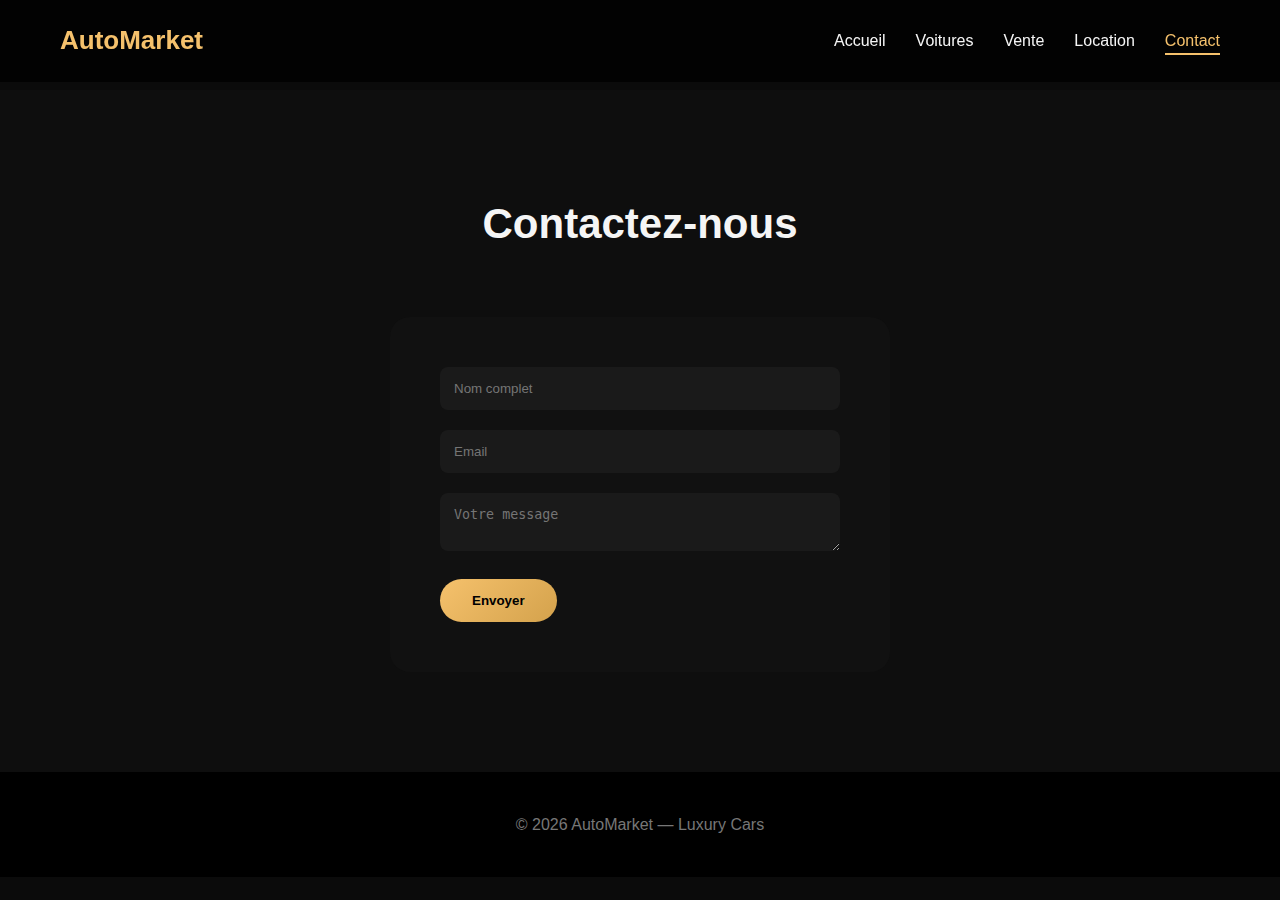
<file: contact.html>
<!DOCTYPE html>
<html lang="fr">
<head>
    <meta charset="UTF-8">
    <title>Contact | AutoMarket</title>
    <link rel="stylesheet" href="css/style.css">
</head>
<body>

<header class="navbar">
    <div class="logo">AutoMarket</div>
    <ul class="nav-links">
        <li><a href="index.html">Accueil</a></li>
        <li><a href="voiture.html">Voitures</a></li>
        <li><a href="vente.html">Vente</a></li>
        <li><a href="location.html">Location</a></li>
        <li><a href="contact.html" class="active">Contact</a></li>
    </ul>
</header>

<section>
    <h2 class="section-title">Contactez-nous</h2>

    <form class="contact-form">
        <input type="text" placeholder="Nom complet">
        <input type="email" placeholder="Email">
        <textarea placeholder="Votre message"></textarea>
        <button class="btn">Envoyer</button>
    </form>
</section>

<footer>
    © 2026 AutoMarket — Luxury Cars
</footer>

</body>
</html>
</file>
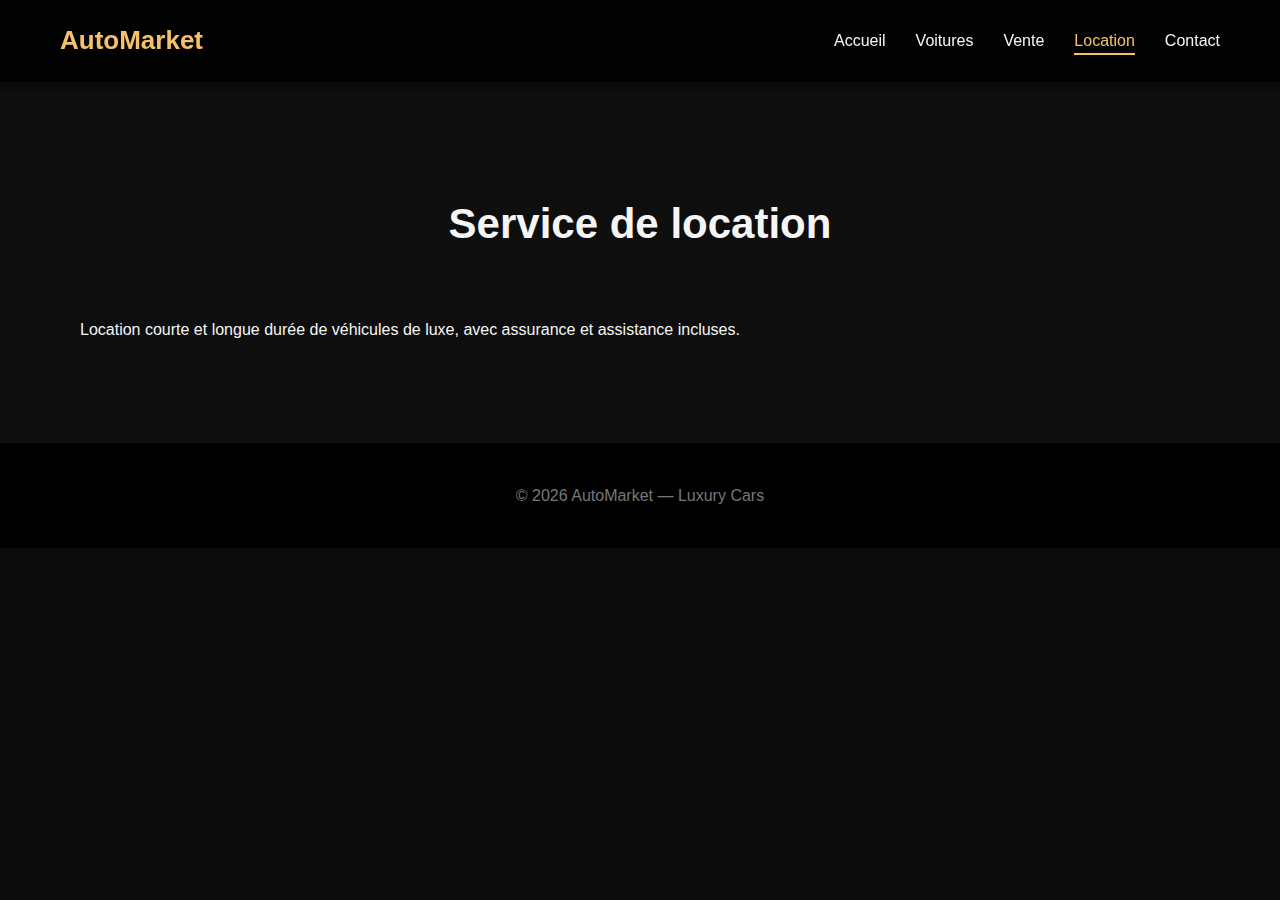
<file: location.html>
<!DOCTYPE html>
<html lang="fr">
<head>
    <meta charset="UTF-8">
    <title>Location | AutoMarket</title>
    <link rel="stylesheet" href="css/style.css">
</head>
<body>

<header class="navbar">
    <div class="logo">AutoMarket</div>
    <ul class="nav-links">
        <li><a href="index.html">Accueil</a></li>
        <li><a href="voiture.html">Voitures</a></li>
        <li><a href="vente.html">Vente</a></li>
        <li><a href="location.html" class="active">Location</a></li>
        <li><a href="contact.html">Contact</a></li>
    </ul>
</header>

<section>
    <h2 class="section-title">Service de location</h2>
    <p class="text-center">
        Location courte et longue durée de véhicules de luxe,
        avec assurance et assistance incluses.
    </p>
</section>

<footer>
    © 2026 AutoMarket — Luxury Cars
</footer>

</body>
</html>
</file>
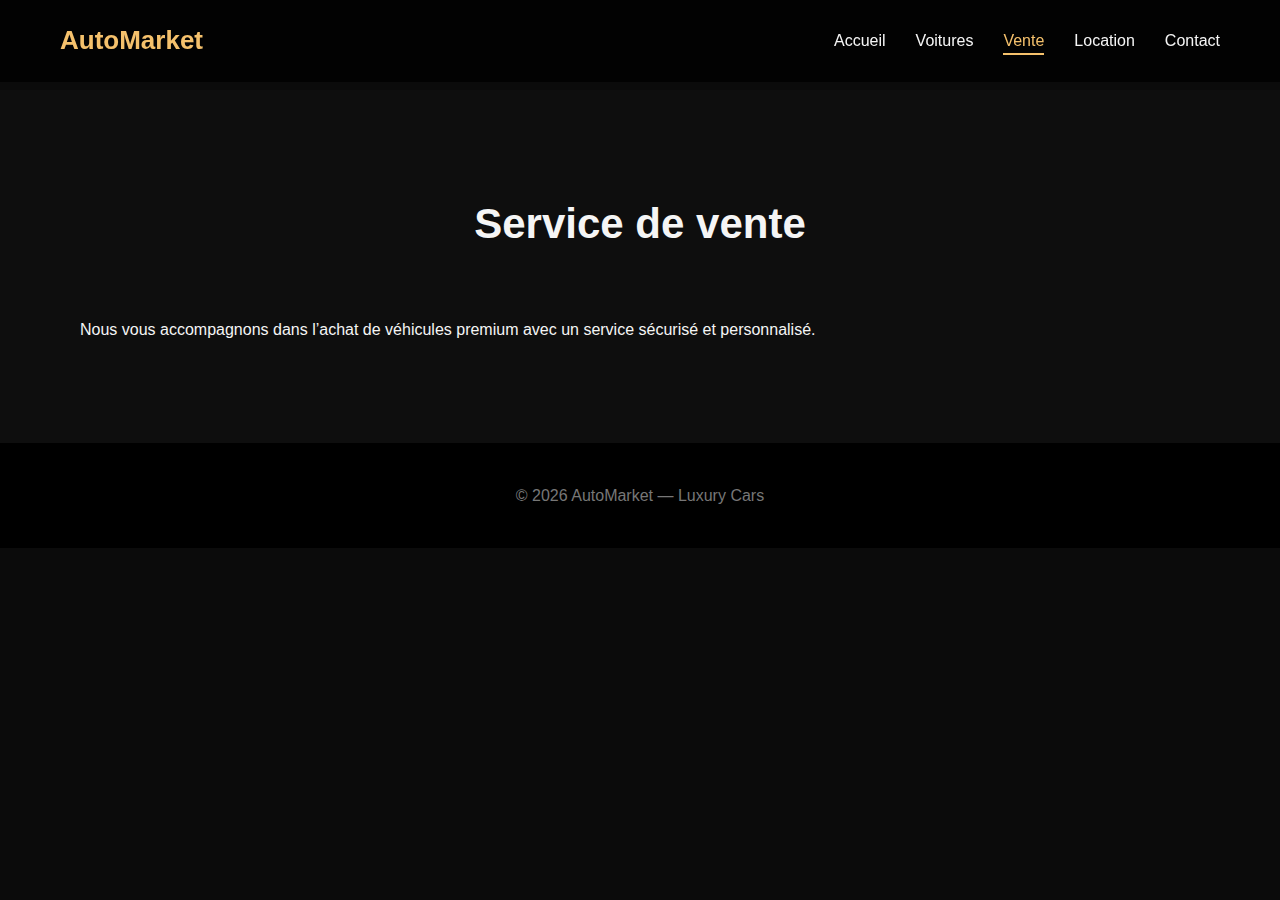
<file: vente.html>
<!DOCTYPE html>
<html lang="fr">
<head>
    <meta charset="UTF-8">
    <title>Vente | AutoMarket</title>
    <link rel="stylesheet" href="css/style.css">
</head>
<body>

<header class="navbar">
    <div class="logo">AutoMarket</div>
    <ul class="nav-links">
        <li><a href="index.html">Accueil</a></li>
        <li><a href="voiture.html">Voitures</a></li>
        <li><a href="vente.html" class="active">Vente</a></li>
        <li><a href="location.html">Location</a></li>
        <li><a href="contact.html">Contact</a></li>
    </ul>
</header>

<section>
    <h2 class="section-title">Service de vente</h2>
    <p class="text-center">
        Nous vous accompagnons dans l’achat de véhicules premium
        avec un service sécurisé et personnalisé.
    </p>
</section>

<footer>
    © 2026 AutoMarket — Luxury Cars
</footer>

</body>
</html>
</file>
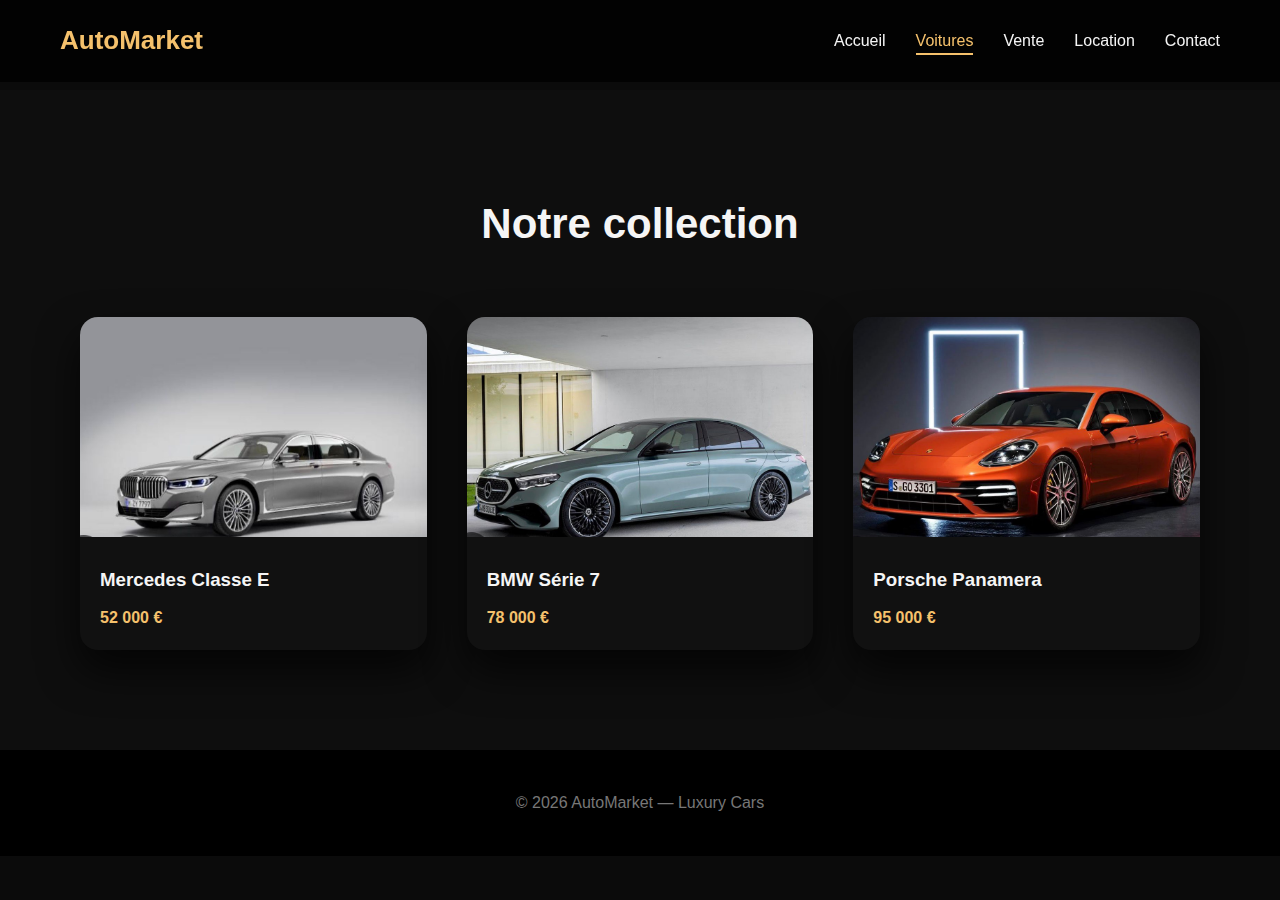
<file: voiture.html>
<!DOCTYPE html>
<html lang="fr">
<head>
    <meta charset="UTF-8">
    <title>Nos voitures | AutoMarket</title>
    <link rel="stylesheet" href="css/style.css">
</head>
<body>

<header class="navbar">
    <div class="logo">AutoMarket</div>
    <ul class="nav-links">
        <li><a href="index.html">Accueil</a></li>
        <li><a href="voiture.html" class="active">Voitures</a></li>
        <li><a href="vente.html">Vente</a></li>
        <li><a href="location.html">Location</a></li>
        <li><a href="contact.html">Contact</a></li>
    </ul>
</header>

<section>
    <h2 class="section-title">Notre collection</h2>

    <div class="cars-list">
        <div class="car-card">
            <img src="images/car1.jpeg">
            <h3>Mercedes Classe E</h3>
            <p>52 000 €</p>
        </div>

        <div class="car-card">
            <img src="images/car2.jpeg">
            <h3>BMW Série 7</h3>
            <p>78 000 €</p>
        </div>

        <div class="car-card">
            <img src="images/car3.jpeg">
            <h3>Porsche Panamera</h3>
            <p>95 000 €</p>
        </div>
    </div>
</section>

<footer>
    © 2026 AutoMarket — Luxury Cars
</footer>

</body>
</html>
</file>
<file: css/style.css>
/* ===============================
   RESET & BASE
================================ */
* {
    margin: 0;
    padding: 0;
    box-sizing: border-box;
}

html {
    scroll-behavior: smooth;
}

body {
    font-family: 'Segoe UI', Arial, sans-serif;
    background-color: #0b0b0b;
    color: #f5f5f5;
    line-height: 1.6;
    padding-top: 90px;
}

/* ===============================
   NAVBAR
================================ */
.navbar {
    position: fixed;
    top: 0;
    width: 100%;
    padding: 20px 60px;
    display: flex;
    justify-content: space-between;
    align-items: center;
    background: rgba(0,0,0,0.75);
    backdrop-filter: blur(12px);
    z-index: 1000;
}

.logo {
    font-size: 26px;
    font-weight: bold;
    color: #f5c16c;
}

.nav-links {
    list-style: none;
    display: flex;
    gap: 30px;
}

.nav-links a {
    text-decoration: none;
    color: #f5f5f5;
    font-weight: 500;
    position: relative;
}

.nav-links a::after {
    content: '';
    position: absolute;
    left: 0;
    bottom: -6px;
    width: 0;
    height: 2px;
    background: #f5c16c;
    transition: 0.3s;
}

.nav-links a:hover,
.nav-links a.active {
    color: #f5c16c;
}

.nav-links a:hover::after,
.nav-links a.active::after {
    width: 100%;
}

/* ===============================
   HERO VIDEO
================================ */
.hero-video {
    height: 100vh;
    position: relative;
    overflow: hidden;
}

.hero-video video {
    width: 100%;
    height: 100%;
    object-fit: cover;
}

.hero-video::after {
    content: '';
    position: absolute;
    inset: 0;
    background: linear-gradient(
        rgba(0,0,0,0.4),
        rgba(0,0,0,0.8)
    );
}

.hero-content {
    position: absolute;
    top: 50%;
    left: 8%;
    transform: translateY(-50%);
    z-index: 2;
    max-width: 600px;
}

.hero-content h2 {
    font-size: 60px;
    margin-bottom: 20px;
}

.hero-content p {
    font-size: 22px;
    color: #ccc;
    margin-bottom: 30px;
}

/* ===============================
   SECTIONS
================================ */
section {
    padding: 100px 80px;
    background: #0e0e0e;
}

section:nth-of-type(even) {
    background: #121212;
}

.section-title {
    text-align: center;
    font-size: 42px;
    margin-bottom: 60px;
}

/* ===============================
   BUTTON
================================ */
.btn {
    display: inline-block;
    padding: 14px 32px;
    border-radius: 30px;
    background: linear-gradient(135deg, #f5c16c, #d4a24c);
    color: #000;
    font-weight: bold;
    text-decoration: none;
    transition: 0.3s;
    border: none;
    cursor: pointer;
}

.btn:hover {
    transform: scale(1.08);
    box-shadow: 0 20px 40px rgba(245,193,108,0.5);
}

/* ===============================
   CARS GRID
================================ */
.cars-list {
    display: grid;
    grid-template-columns: repeat(auto-fit, minmax(280px, 1fr));
    gap: 40px;
}

.car-card {
    background: #111;
    border-radius: 18px;
    overflow: hidden;
    box-shadow: 0 20px 40px rgba(0,0,0,0.7);
    transition: 0.4s;
}

.car-card:hover {
    transform: translateY(-12px) scale(1.03);
}

.car-card img {
    width: 100%;
    height: 220px;
    object-fit: cover;
    transition: 0.5s;
}

.car-card:hover img {
    transform: scale(1.1);
}

.car-card h3 {
    padding: 20px 20px 10px;
}

.car-card p {
    padding: 0 20px 20px;
    color: #f5c16c;
    font-weight: bold;
}

/* ===============================
   CONTACT
================================ */
.contact-form {
    max-width: 500px;
    margin: auto;
    background: #111;
    padding: 50px;
    border-radius: 20px;
}

.contact-form input,
.contact-form textarea {
    width: 100%;
    padding: 14px;
    margin-bottom: 20px;
    border-radius: 8px;
    border: none;
    background: #1a1a1a;
    color: #fff;
}

/* ===============================
   FOOTER
================================ */
footer {
    text-align: center;
    padding: 40px;
    background: #000;
    color: #777;
}

/* ===============================
   SCROLL ANIMATION
================================ */
.reveal {
    opacity: 1;              /* visible par défaut */
    transform: none;
}

.reveal.show {
    opacity: 1;
    transform: translateY(0);
}


/* ===============================
   RESPONSIVE
================================ */
@media (max-width: 900px) {
    .navbar {
        flex-direction: column;
        gap: 15px;
    }

    .hero-content h2 {
        font-size: 40px;
    }

    section {
        padding: 80px 30px;
    }
}
</file>
